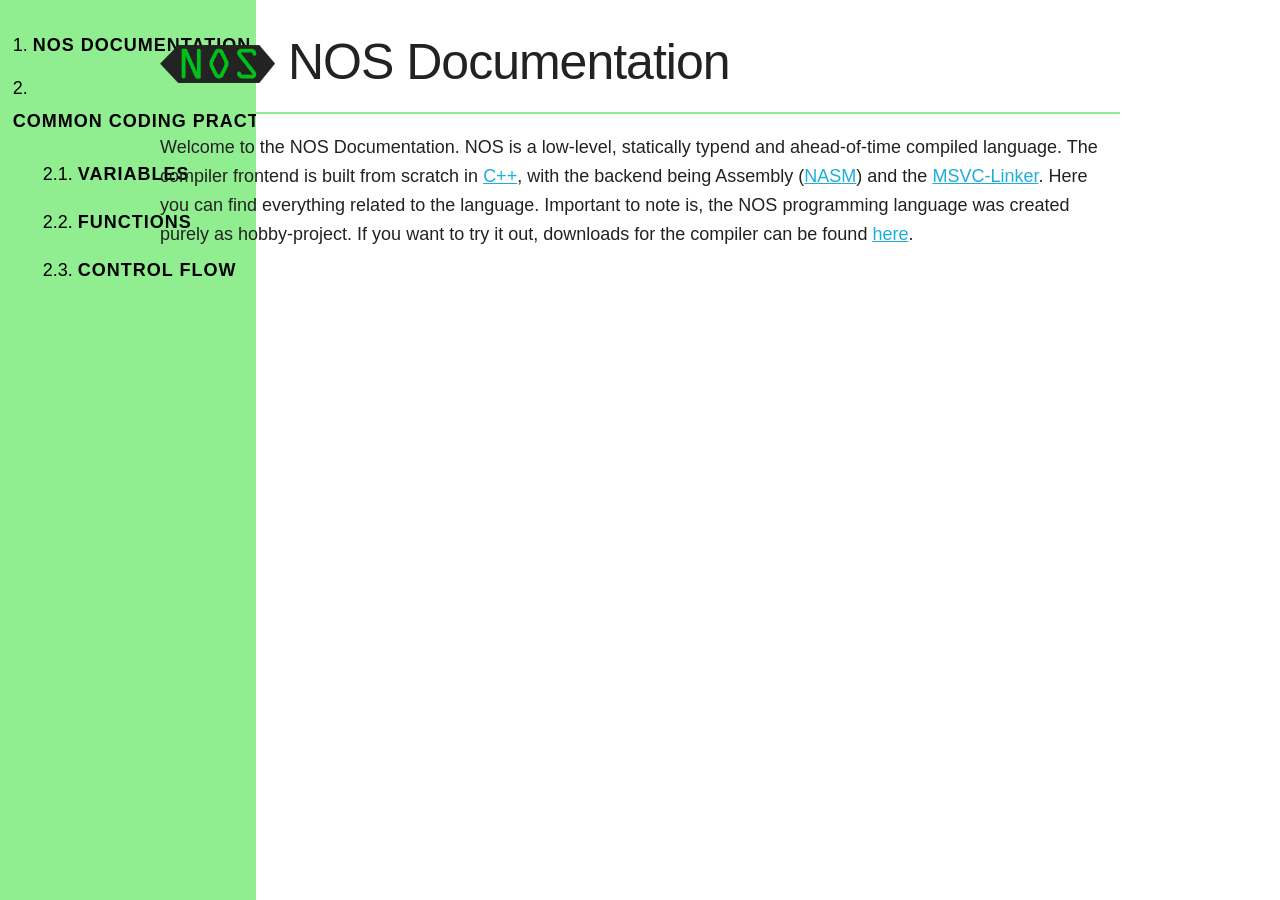
<file: docs/index.html>
<!doctype html>
<html lang="">

<head>
  <meta charset="utf-8">
  <meta name="viewport" content="width=device-width, initial-scale=1">
  <title>NOS</title>
  <link rel="stylesheet" href="css/normalize.css">
  <link rel="stylesheet" href="css/skeleton.css">
  <link rel="stylesheet" href="css/style.css">
  <meta name="description" content="">

  <meta property="og:title" content="">
  <meta property="og:type" content="">
  <meta property="og:url" content="">
  <meta property="og:image" content="">
  <meta property="og:image:alt" content="">

  <link rel="icon" href="favicon.ico" type="image/x-icon" >

  <link rel="manifest" href="site.webmanifest">
  <meta name="theme-color" content="#fafafa">
</head>

<body>
  <aside>
    <nav>
      <div class="sidebar">
        <ol class="menu">
          <li><button id="nos_docs" >NOS Documentation</button></li>
          <li><button id="coding_practices">Common Coding Practices</button></li>
            <ol>
              <li><button id="var_def">Variables</button></li>
              <li><button id="func_def">Functions</button></li>
              <li><button id="control_flow">Control Flow</button></li>
            </ol>
          </li>
        </ol>
      </div>
    </nav>
  </aside>
  
  <div class="container top" id="content">

  </div>
  <script src="js/app.js"></script>

</body>
<script src="js/app.js"></script>
</html>
</file>
<file: docs/css/skeleton.css>
/*
* Skeleton V2.0.4
* Copyright 2014, Dave Gamache
* www.getskeleton.com
* Free to use under the MIT license.
* http://www.opensource.org/licenses/mit-license.php
* 12/29/2014
*/


/* Table of contents
––––––––––––––––––––––––––––––––––––––––––––––––––
- Grid
- Base Styles
- Typography
- Links
- Buttons
- Forms
- Lists
- Code
- Tables
- Spacing
- Utilities
- Clearing
- Media Queries
*/


/* Grid
–––––––––––––––––––––––––––––––––––––––––––––––––– */
.container {
  position: relative;
  width: 100%;
  max-width: 960px;
  margin: 0 auto;
  padding: 0 20px;
  box-sizing: border-box; }
.column,
.columns {
  width: 100%;
  float: left;
  box-sizing: border-box; }

/* For devices larger than 400px */
@media (min-width: 400px) {
  .container {
    width: 85%;
    padding: 0; }
}

/* For devices larger than 550px */
@media (min-width: 550px) {
  .container {
    width: 80%; }
  .column,
  .columns {
    margin-left: 4%; }
  .column:first-child,
  .columns:first-child {
    margin-left: 0; }

  .one.column,
  .one.columns                    { width: 4.66666666667%; }
  .two.columns                    { width: 13.3333333333%; }
  .three.columns                  { width: 22%;            }
  .four.columns                   { width: 30.6666666667%; }
  .five.columns                   { width: 39.3333333333%; }
  .six.columns                    { width: 48%;            }
  .seven.columns                  { width: 56.6666666667%; }
  .eight.columns                  { width: 65.3333333333%; }
  .nine.columns                   { width: 74.0%;          }
  .ten.columns                    { width: 82.6666666667%; }
  .eleven.columns                 { width: 91.3333333333%; }
  .twelve.columns                 { width: 100%; margin-left: 0; }

  .one-third.column               { width: 30.6666666667%; }
  .two-thirds.column              { width: 65.3333333333%; }

  .one-half.column                { width: 48%; }

  /* Offsets */
  .offset-by-one.column,
  .offset-by-one.columns          { margin-left: 8.66666666667%; }
  .offset-by-two.column,
  .offset-by-two.columns          { margin-left: 17.3333333333%; }
  .offset-by-three.column,
  .offset-by-three.columns        { margin-left: 26%;            }
  .offset-by-four.column,
  .offset-by-four.columns         { margin-left: 34.6666666667%; }
  .offset-by-five.column,
  .offset-by-five.columns         { margin-left: 43.3333333333%; }
  .offset-by-six.column,
  .offset-by-six.columns          { margin-left: 52%;            }
  .offset-by-seven.column,
  .offset-by-seven.columns        { margin-left: 60.6666666667%; }
  .offset-by-eight.column,
  .offset-by-eight.columns        { margin-left: 69.3333333333%; }
  .offset-by-nine.column,
  .offset-by-nine.columns         { margin-left: 78.0%;          }
  .offset-by-ten.column,
  .offset-by-ten.columns          { margin-left: 86.6666666667%; }
  .offset-by-eleven.column,
  .offset-by-eleven.columns       { margin-left: 95.3333333333%; }

  .offset-by-one-third.column,
  .offset-by-one-third.columns    { margin-left: 34.6666666667%; }
  .offset-by-two-thirds.column,
  .offset-by-two-thirds.columns   { margin-left: 69.3333333333%; }

  .offset-by-one-half.column,
  .offset-by-one-half.columns     { margin-left: 52%; }

}


/* Base Styles
–––––––––––––––––––––––––––––––––––––––––––––––––– */
/* NOTE
html is set to 62.5% so that all the REM measurements throughout Skeleton
are based on 10px sizing. So basically 1.5rem = 15px :) */
html {
  font-size: 62.5%; }
body {
  font-size: 1.5em; /* currently ems cause chrome bug misinterpreting rems on body element */
  line-height: 1.6;
  font-weight: 400;
  font-family: "Raleway", "HelveticaNeue", "Helvetica Neue", Helvetica, Arial, sans-serif;
  color: #222; }


/* Typography
–––––––––––––––––––––––––––––––––––––––––––––––––– */
h1, h2, h3, h4, h5, h6 {
  margin-top: 0;
  margin-bottom: 2rem;
  font-weight: 300; }
h1 { font-size: 4.0rem; line-height: 1.2;  letter-spacing: -.1rem;}
h2 { font-size: 3.6rem; line-height: 1.25; letter-spacing: -.1rem; }
h3 { font-size: 3.0rem; line-height: 1.3;  letter-spacing: -.1rem; }
h4 { font-size: 2.4rem; line-height: 1.35; letter-spacing: -.08rem; }
h5 { font-size: 1.8rem; line-height: 1.5;  letter-spacing: -.05rem; }
h6 { font-size: 1.5rem; line-height: 1.6;  letter-spacing: 0; }

/* Larger than phablet */
@media (min-width: 550px) {
  h1 { font-size: 5.0rem; }
  h2 { font-size: 4.2rem; }
  h3 { font-size: 3.6rem; }
  h4 { font-size: 3.0rem; }
  h5 { font-size: 2.4rem; }
  h6 { font-size: 1.5rem; }
}

p {
  margin-top: 0; }


/* Links
–––––––––––––––––––––––––––––––––––––––––––––––––– */
a {
  color: #1EAEDB; }
a:hover {
  color: #0FA0CE; }


/* Buttons
–––––––––––––––––––––––––––––––––––––––––––––––––– */
.button,
button,
input[type="submit"],
input[type="reset"],
input[type="button"] {
  display: inline-block;
  height: 38px;
  padding: 0 30px;
  color: #555;
  text-align: center;
  font-size: 11px;
  font-weight: 600;
  line-height: 38px;
  letter-spacing: .1rem;
  text-transform: uppercase;
  text-decoration: none;
  white-space: nowrap;
  background-color: transparent;
  border-radius: 4px;
  border: 1px solid #bbb;
  cursor: pointer;
  box-sizing: border-box; }
.button:hover,
button:hover,
input[type="submit"]:hover,
input[type="reset"]:hover,
input[type="button"]:hover,
.button:focus,
button:focus,
input[type="submit"]:focus,
input[type="reset"]:focus,
input[type="button"]:focus {
  color: #333;
  border-color: #888;
  outline: 0; }
.button.button-primary,
button.button-primary,
input[type="submit"].button-primary,
input[type="reset"].button-primary,
input[type="button"].button-primary {
  color: #FFF;
  background-color: #33C3F0;
  border-color: #33C3F0; }
.button.button-primary:hover,
button.button-primary:hover,
input[type="submit"].button-primary:hover,
input[type="reset"].button-primary:hover,
input[type="button"].button-primary:hover,
.button.button-primary:focus,
button.button-primary:focus,
input[type="submit"].button-primary:focus,
input[type="reset"].button-primary:focus,
input[type="button"].button-primary:focus {
  color: #FFF;
  background-color: #1EAEDB;
  border-color: #1EAEDB; }


/* Forms
–––––––––––––––––––––––––––––––––––––––––––––––––– */
input[type="email"],
input[type="number"],
input[type="search"],
input[type="text"],
input[type="tel"],
input[type="url"],
input[type="password"],
textarea,
select {
  height: 38px;
  padding: 6px 10px; /* The 6px vertically centers text on FF, ignored by Webkit */
  background-color: #fff;
  border: 1px solid #D1D1D1;
  border-radius: 4px;
  box-shadow: none;
  box-sizing: border-box; }
/* Removes awkward default styles on some inputs for iOS */
input[type="email"],
input[type="number"],
input[type="search"],
input[type="text"],
input[type="tel"],
input[type="url"],
input[type="password"],
textarea {
  -webkit-appearance: none;
     -moz-appearance: none;
          appearance: none; }
textarea {
  min-height: 65px;
  padding-top: 6px;
  padding-bottom: 6px; }
input[type="email"]:focus,
input[type="number"]:focus,
input[type="search"]:focus,
input[type="text"]:focus,
input[type="tel"]:focus,
input[type="url"]:focus,
input[type="password"]:focus,
textarea:focus,
select:focus {
  border: 1px solid #33C3F0;
  outline: 0; }
label,
legend {
  display: block;
  margin-bottom: .5rem;
  font-weight: 600; }
fieldset {
  padding: 0;
  border-width: 0; }
input[type="checkbox"],
input[type="radio"] {
  display: inline; }
label > .label-body {
  display: inline-block;
  margin-left: .5rem;
  font-weight: normal; }


/* Lists
–––––––––––––––––––––––––––––––––––––––––––––––––– */
ul {
  list-style: circle inside; }
ol {
  list-style: decimal inside; }
ol, ul {
  padding-left: 0;
  margin-top: 0; }
ul ul,
ul ol,
ol ol,
ol ul {
  margin: 1.5rem 0 1.5rem 3rem;
  font-size: 90%; }
li {
  margin-bottom: 1rem; }


/* Code
–––––––––––––––––––––––––––––––––––––––––––––––––– */
code {
  padding: .2rem .5rem;
  margin: 0 .2rem;
  font-size: 90%;
  white-space: nowrap;
  background: #F1F1F1;
  border: 1px solid #E1E1E1;
  border-radius: 4px; }
pre > code {
  display: block;
  padding: 1rem 1.5rem;
  white-space: pre; }


/* Tables
–––––––––––––––––––––––––––––––––––––––––––––––––– */
th,
td {
  padding: 12px 15px;
  text-align: left;
  border-bottom: 1px solid #E1E1E1; }
th:first-child,
td:first-child {
  padding-left: 0; }
th:last-child,
td:last-child {
  padding-right: 0; }


/* Spacing
–––––––––––––––––––––––––––––––––––––––––––––––––– */
button,
.button {
  margin-bottom: 1rem; }
input,
textarea,
select,
fieldset {
  margin-bottom: 1.5rem; }
pre,
blockquote,
dl,
figure,
table,
p,
ul,
ol,
form {
  margin-bottom: 2.5rem; }


/* Utilities
–––––––––––––––––––––––––––––––––––––––––––––––––– */
.u-full-width {
  width: 100%;
  box-sizing: border-box; }
.u-max-full-width {
  max-width: 100%;
  box-sizing: border-box; }
.u-pull-right {
  float: right; }
.u-pull-left {
  float: left; }


/* Misc
–––––––––––––––––––––––––––––––––––––––––––––––––– */
hr {
  margin-top: 3rem;
  margin-bottom: 3.5rem;
  border-width: 0;
  border-top: 1px solid #E1E1E1; }


/* Clearing
–––––––––––––––––––––––––––––––––––––––––––––––––– */

/* Self Clearing Goodness */
.container:after,
.row:after,
.u-cf {
  content: "";
  display: table;
  clear: both; }


/* Media Queries
–––––––––––––––––––––––––––––––––––––––––––––––––– */
/*
Note: The best way to structure the use of media queries is to create the queries
near the relevant code. For example, if you wanted to change the styles for buttons
on small devices, paste the mobile query code up in the buttons section and style it
there.
*/


/* Larger than mobile */
@media (min-width: 400px) {}

/* Larger than phablet (also point when grid becomes active) */
@media (min-width: 550px) {}

/* Larger than tablet */
@media (min-width: 750px) {}

/* Larger than desktop */
@media (min-width: 1000px) {}

/* Larger than Desktop HD */
@media (min-width: 1200px) {}
</file>
<file: docs/css/style.css>
.v-center {
  margin: auto;
}

.h-center {
	text-align: center;
}

.fimg {
  margin-top: 10%;
  width: 90%;
  height: auto;
}

.underline {
  border-bottom: 2px lightgreen solid;
  margin-bottom: 2%;
}

.top {
  margin-top: 2.5%;
}

.sidebar {
  overflow: auto;
  position: fixed;
  height: 100vh;
  width: 20vw;
  left: 0;
  top: 0;
  background-color: lightgreen;
}

p {
  font-size: large;
}

.menu {
  margin-top: 10%;
  margin-left: 5%;
}

.menu li, .menu button{
  font-size: large;
  color: black;
}

.menu button {
  border: none;
  margin: 0;
  padding: 0;
}

.menu button:hover {
  color: rgb(90, 90, 90);
}

ol > li::marker { 
  content: counters(list-item, '.') '. '; 
}
</file>
